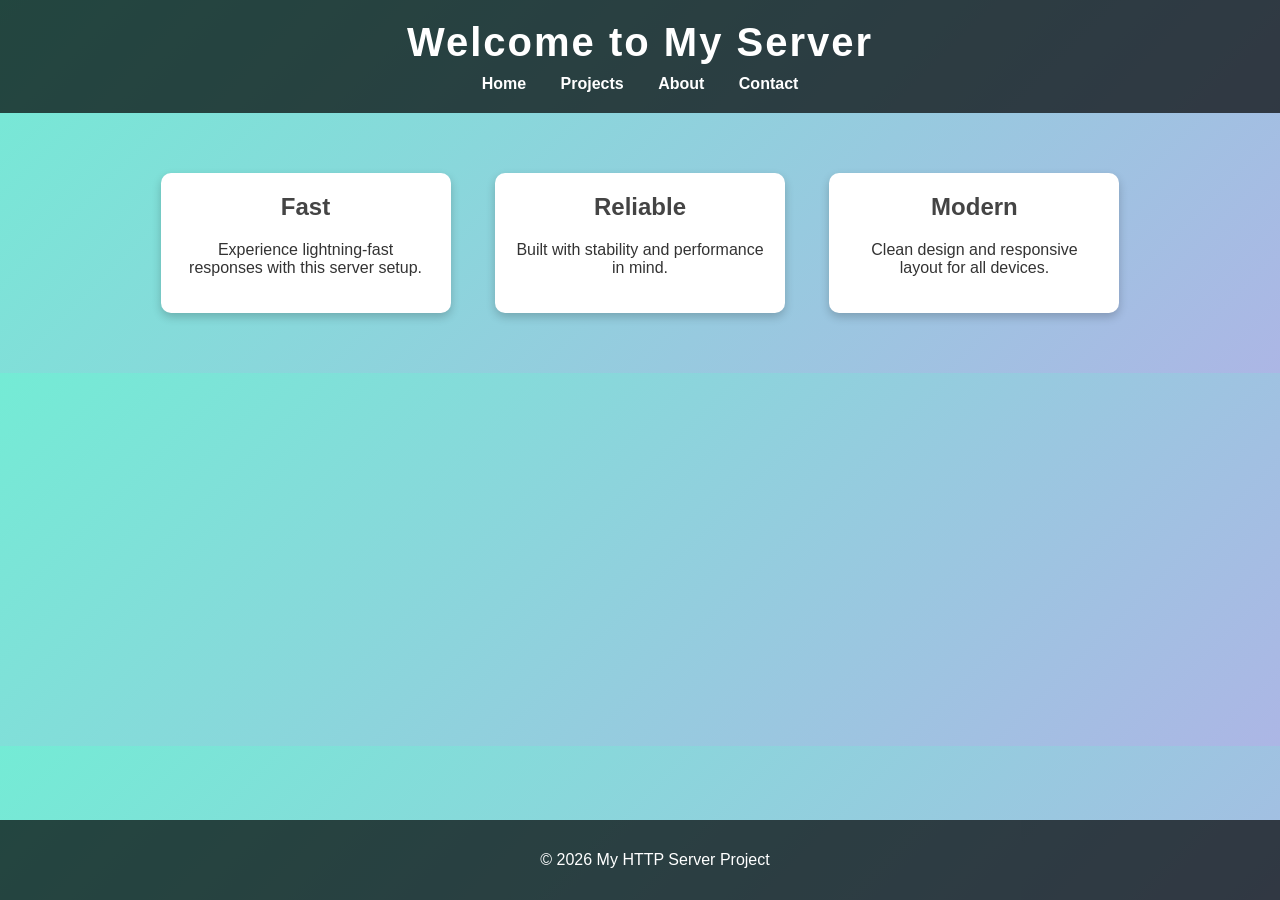
<file: public/index.html>
<!DOCTYPE html>
<html lang="en">
<head>
  <meta charset="UTF-8">
  <meta name="viewport" content="width=device-width, initial-scale=1.0">
  <title>My HTTP Server Project</title>
  <style>
    body {
      margin: 0;
      font-family: 'Segoe UI', Tahoma, Geneva, Verdana, sans-serif;
      background: linear-gradient(135deg, #74ebd5 0%, #ACB6E5 100%);
      color: #333;
    }
    header {
      background: rgba(0,0,0,0.7);
      color: #fff;
      padding: 20px;
      text-align: center;
    }
    header h1 {
      margin: 0;
      font-size: 2.5em;
      letter-spacing: 2px;
    }
    nav {
      margin-top: 10px;
    }
    nav a {
      color: #fff;
      text-decoration: none;
      margin: 0 15px;
      font-weight: bold;
      transition: color 0.3s;
    }
    nav a:hover {
      color: #74ebd5;
    }
    .container {
      padding: 40px;
      text-align: center;
    }
    .card {
      background: #fff;
      border-radius: 10px;
      box-shadow: 0 4px 10px rgba(0,0,0,0.2);
      display: inline-block;
      margin: 20px;
      padding: 20px;
      width: 250px;
      transition: transform 0.3s;
    }
    .card:hover {
      transform: translateY(-10px);
    }
    .card h2 {
      margin-top: 0;
      color: #444;
    }
    footer {
      background: rgba(0,0,0,0.7);
      color: #fff;
      text-align: center;
      padding: 15px;
      position: fixed;
      bottom: 0;
      width: 100%;
    }
  </style>
</head>
<body>
  <header>
    <h1>Welcome to My Server</h1>
    <nav>
      <a href="#">Home</a>
      <a href="#">Projects</a>
      <a href="about.html">About</a>
      <a href="#">Contact</a>
    </nav>
  </header>

  <div class="container">
    <div class="card">
      <h2>Fast</h2>
      <p>Experience lightning-fast responses with this server setup.</p>
    </div>
    <div class="card">
      <h2>Reliable</h2>
      <p>Built with stability and performance in mind.</p>
    </div>
    <div class="card">
      <h2>Modern</h2>
      <p>Clean design and responsive layout for all devices.</p>
    </div>
  </div>

  <footer>
    <p>&copy; 2026 My HTTP Server Project</p>
  </footer>
</body>
</html>
</file>
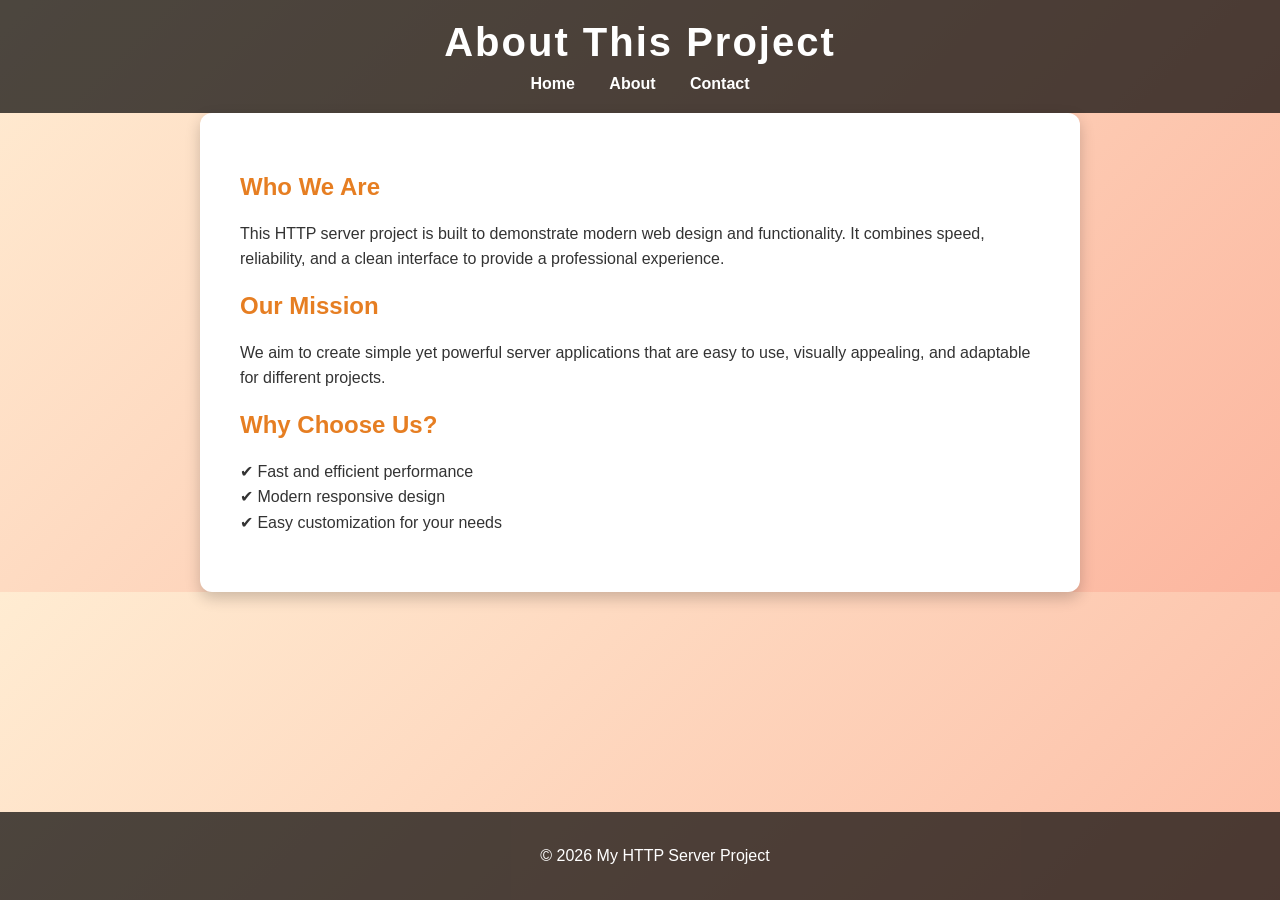
<file: public/about.html>
<!DOCTYPE html>
<html lang="en">
<head>
  <meta charset="UTF-8">
  <meta name="viewport" content="width=device-width, initial-scale=1.0">
  <title>About Us</title>
  <style>
    body {
      margin: 0;
      font-family: 'Segoe UI', Tahoma, Geneva, Verdana, sans-serif;
      background: linear-gradient(135deg, #ffecd2 0%, #fcb69f 100%);
      color: #333;
    }
    header {
      background: rgba(0,0,0,0.7);
      color: #fff;
      padding: 20px;
      text-align: center;
    }
    header h1 {
      margin: 0;
      font-size: 2.5em;
      letter-spacing: 2px;
    }
    nav {
      margin-top: 10px;
    }
    nav a {
      color: #fff;
      text-decoration: none;
      margin: 0 15px;
      font-weight: bold;
      transition: color 0.3s;
    }
    nav a:hover {
      color: #fcb69f;
    }
    .container {
      padding: 40px;
      max-width: 800px;
      margin: auto;
      background: #fff;
      border-radius: 12px;
      box-shadow: 0 6px 15px rgba(0,0,0,0.2);
    }
    h2 {
      color: #e67e22;
    }
    p {
      line-height: 1.6;
    }
    footer {
      background: rgba(0,0,0,0.7);
      color: #fff;
      text-align: center;
      padding: 15px;
      position: fixed;
      bottom: 0;
      width: 100%;
    }
  </style>
</head>
<body>
  <header>
    <h1>About This Project</h1>
    <nav>
      <a href="index.html">Home</a>
      <a href="about.html">About</a>
      <a href="contact.html">Contact</a>
    </nav>
  </header>

  <div class="container">
    <h2>Who We Are</h2>
    <p>This HTTP server project is built to demonstrate modern web design and functionality. It combines speed, reliability, and a clean interface to provide a professional experience.</p>

    <h2>Our Mission</h2>
    <p>We aim to create simple yet powerful server applications that are easy to use, visually appealing, and adaptable for different projects.</p>

    <h2>Why Choose Us?</h2>
    <p>✔ Fast and efficient performance<br>
       ✔ Modern responsive design<br>
       ✔ Easy customization for your needs</p>
  </div>

  <footer>
    <p>&copy; 2026 My HTTP Server Project</p>
  </footer>
</body>
</html>
</file>
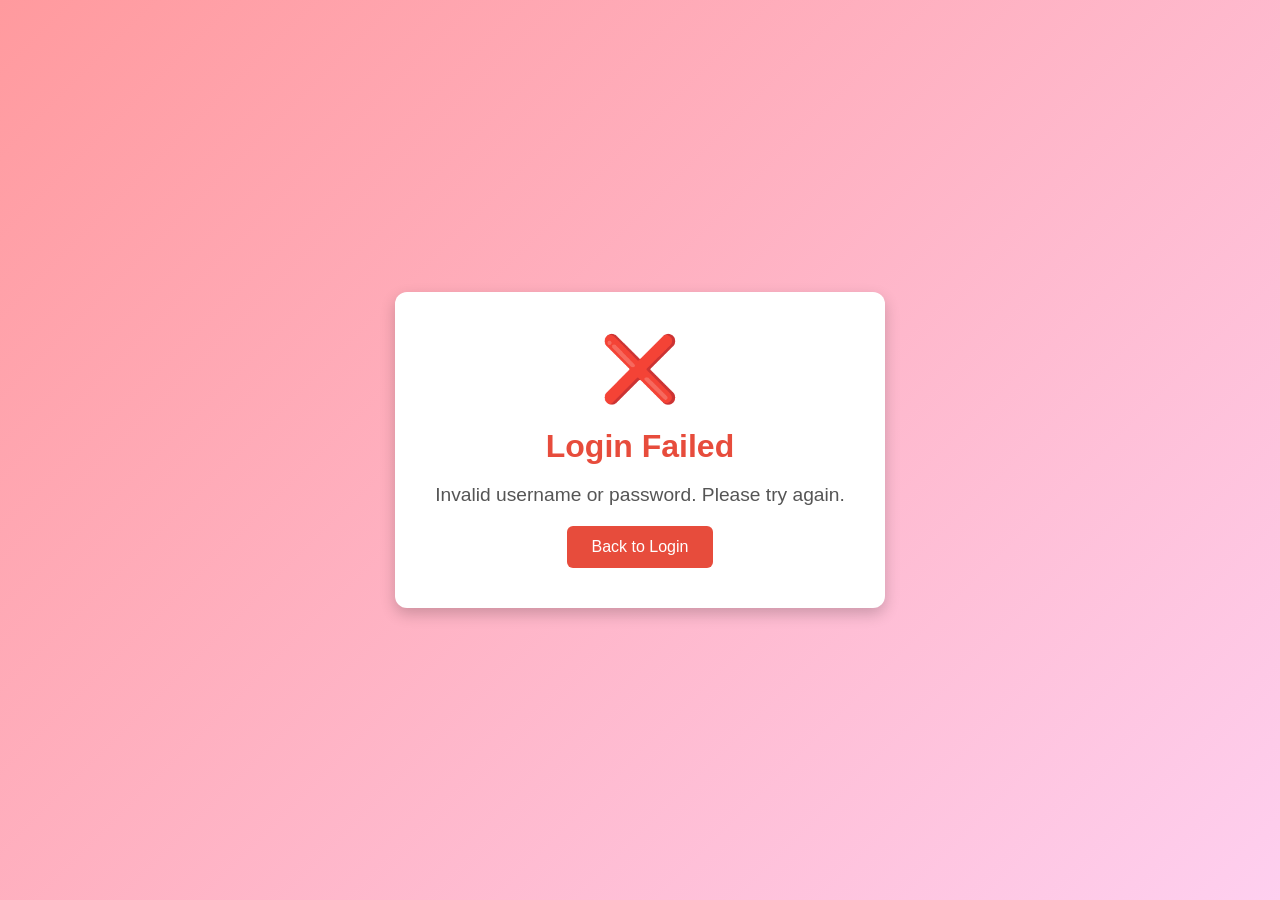
<file: public/login-failed.html>
<!DOCTYPE html>
<html lang="en">
<head>
  <meta charset="UTF-8">
  <meta name="viewport" content="width=device-width, initial-scale=1.0">
  <title>Login Failed</title>
  <style>
    body {
      margin: 0;
      font-family: 'Segoe UI', Tahoma, Geneva, Verdana, sans-serif;
      background: linear-gradient(135deg, #ff9a9e 0%, #fecfef 100%);
      display: flex;
      justify-content: center;
      align-items: center;
      height: 100vh;
    }
    .error-container {
      background: #fff;
      padding: 40px;
      border-radius: 12px;
      box-shadow: 0 6px 15px rgba(0,0,0,0.2);
      text-align: center;
      max-width: 500px;
    }
    .error-icon {
      font-size: 4em;
      color: #e74c3c;
      margin-bottom: 20px;
    }
    .error-container h1 {
      color: #e74c3c;
      margin-bottom: 10px;
    }
    .error-container p {
      font-size: 1.2em;
      margin-bottom: 20px;
      color: #555;
    }
    a {
      display: inline-block;
      padding: 12px 25px;
      background: #e74c3c;
      color: #fff;
      text-decoration: none;
      border-radius: 6px;
      transition: background 0.3s;
    }
    a:hover {
      background: #c0392b;
    }
  </style>
</head>
<body>
  <div class="error-container">
    <div class="error-icon">❌</div>
    <h1>Login Failed</h1>
    <p>Invalid username or password. Please try again.</p>
    <a href="login.html">Back to Login</a>
  </div>
</body>
</html>
</file>
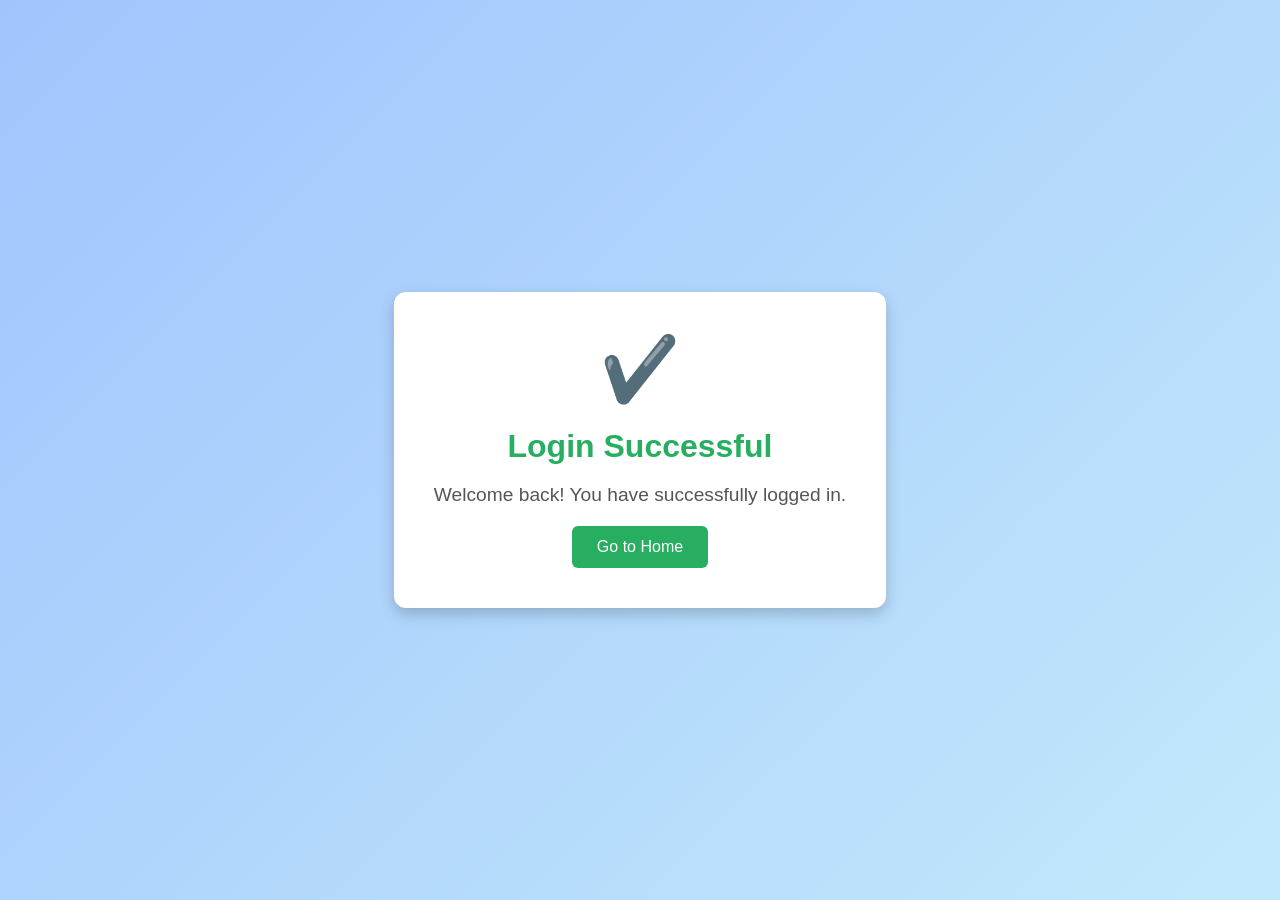
<file: public/login-success.html>
<!DOCTYPE html>
<html lang="en">
<head>
  <meta charset="UTF-8">
  <meta name="viewport" content="width=device-width, initial-scale=1.0">
  <title>Login Successful</title>
  <style>
    body {
      margin: 0;
      font-family: 'Segoe UI', Tahoma, Geneva, Verdana, sans-serif;
      background: linear-gradient(135deg, #a1c4fd 0%, #c2e9fb 100%);
      display: flex;
      justify-content: center;
      align-items: center;
      height: 100vh;
    }
    .success-container {
      background: #fff;
      padding: 40px;
      border-radius: 12px;
      box-shadow: 0 6px 15px rgba(0,0,0,0.2);
      text-align: center;
      max-width: 500px;
    }
    .success-icon {
      font-size: 4em;
      color: #27ae60;
      margin-bottom: 20px;
    }
    .success-container h1 {
      color: #27ae60;
      margin-bottom: 10px;
    }
    .success-container p {
      font-size: 1.2em;
      margin-bottom: 20px;
      color: #555;
    }
    a {
      display: inline-block;
      padding: 12px 25px;
      background: #27ae60;
      color: #fff;
      text-decoration: none;
      border-radius: 6px;
      transition: background 0.3s;
    }
    a:hover {
      background: #1e8449;
    }
  </style>
</head>
<body>
  <div class="success-container">
    <div class="success-icon">✔️</div>
    <h1>Login Successful</h1>
    <p>Welcome back! You have successfully logged in.</p>
    <a href="index.html">Go to Home</a>
  </div>
</body>
</html>
</file>
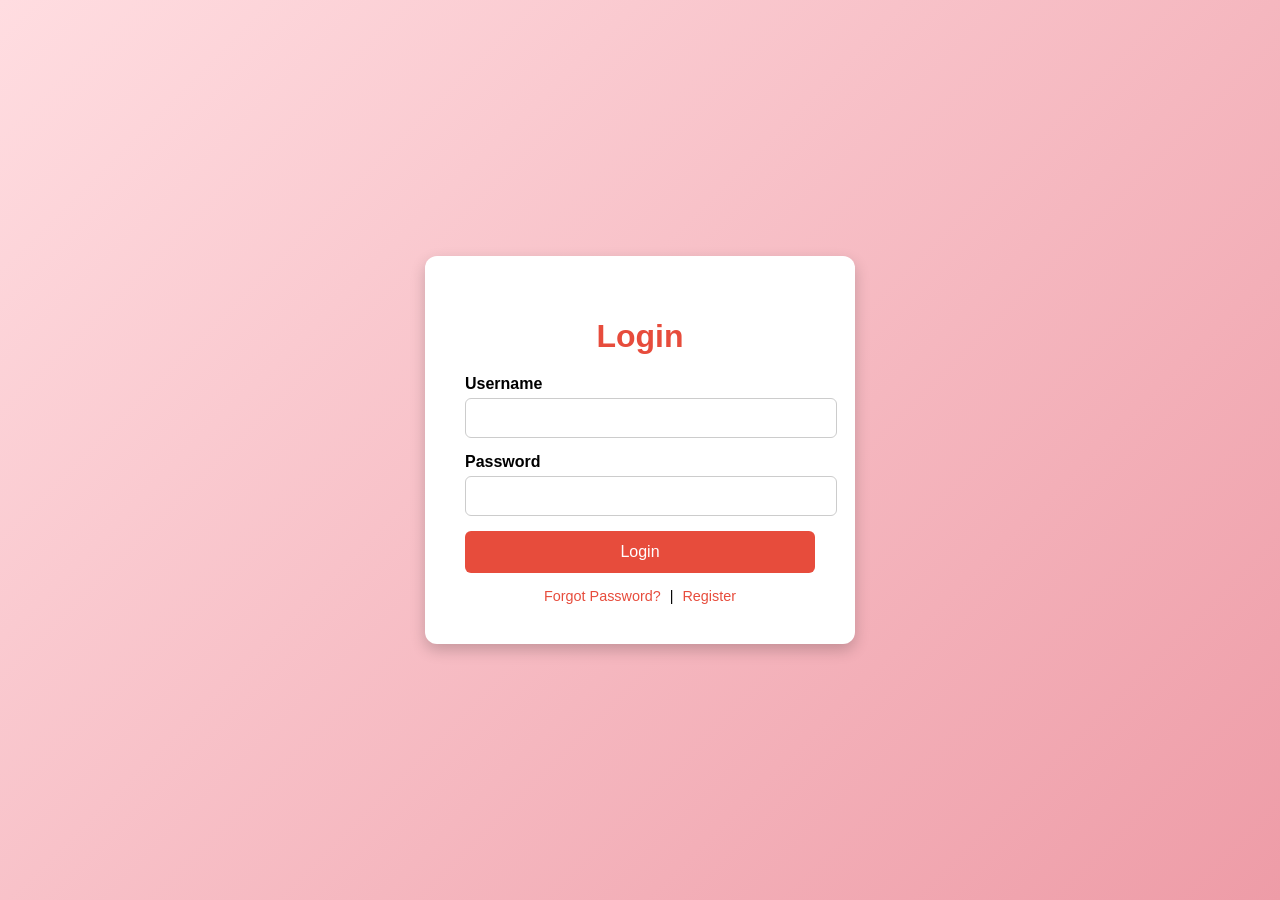
<file: public/login.html>
<!DOCTYPE html>
<html lang="en">
<head>
  <meta charset="UTF-8">
  <meta name="viewport" content="width=device-width, initial-scale=1.0">
  <title>Login</title>
  <style>
    body {
      margin: 0;
      font-family: 'Segoe UI', Tahoma, Geneva, Verdana, sans-serif;
      background: linear-gradient(135deg, #ffdde1 0%, #ee9ca7 100%);
      display: flex;
      justify-content: center;
      align-items: center;
      height: 100vh;
    }
    .login-container {
      background: #fff;
      padding: 40px;
      border-radius: 12px;
      box-shadow: 0 6px 15px rgba(0,0,0,0.2);
      width: 350px;
      text-align: center;
    }
    .login-container h1 {
      margin-bottom: 20px;
      color: #e74c3c;
    }
    .form-group {
      margin-bottom: 15px;
      text-align: left;
    }
    .form-group label {
      display: block;
      margin-bottom: 5px;
      font-weight: bold;
    }
    .form-group input {
      width: 100%;
      padding: 10px;
      border: 1px solid #ccc;
      border-radius: 6px;
      font-size: 1em;
    }
    .btn {
      width: 100%;
      padding: 12px;
      background: #e74c3c;
      color: #fff;
      border: none;
      border-radius: 6px;
      font-size: 1em;
      cursor: pointer;
      transition: background 0.3s;
    }
    .btn:hover {
      background: #c0392b;
    }
    .extra-links {
      margin-top: 15px;
      font-size: 0.9em;
    }
    .extra-links a {
      color: #e74c3c;
      text-decoration: none;
      margin: 0 5px;
    }
    .extra-links a:hover {
      text-decoration: underline;
    }
  </style>
</head>
<body>
  <div class="login-container">
    <h1>Login</h1>
    <form action="/login" method="post">
      <div class="form-group">
        <label for="username">Username</label>
        <input type="text" id="username" name="username" required>
      </div>
      <div class="form-group">
        <label for="password">Password</label>
        <input type="password" id="password" name="password" required>
      </div>
      <button type="submit" class="btn">Login</button>
    </form>
    <div class="extra-links">
      <a href="#">Forgot Password?</a> | 
      <a href="register.html">Register</a>
    </div>
  </div>
</body>
</html>
</file>
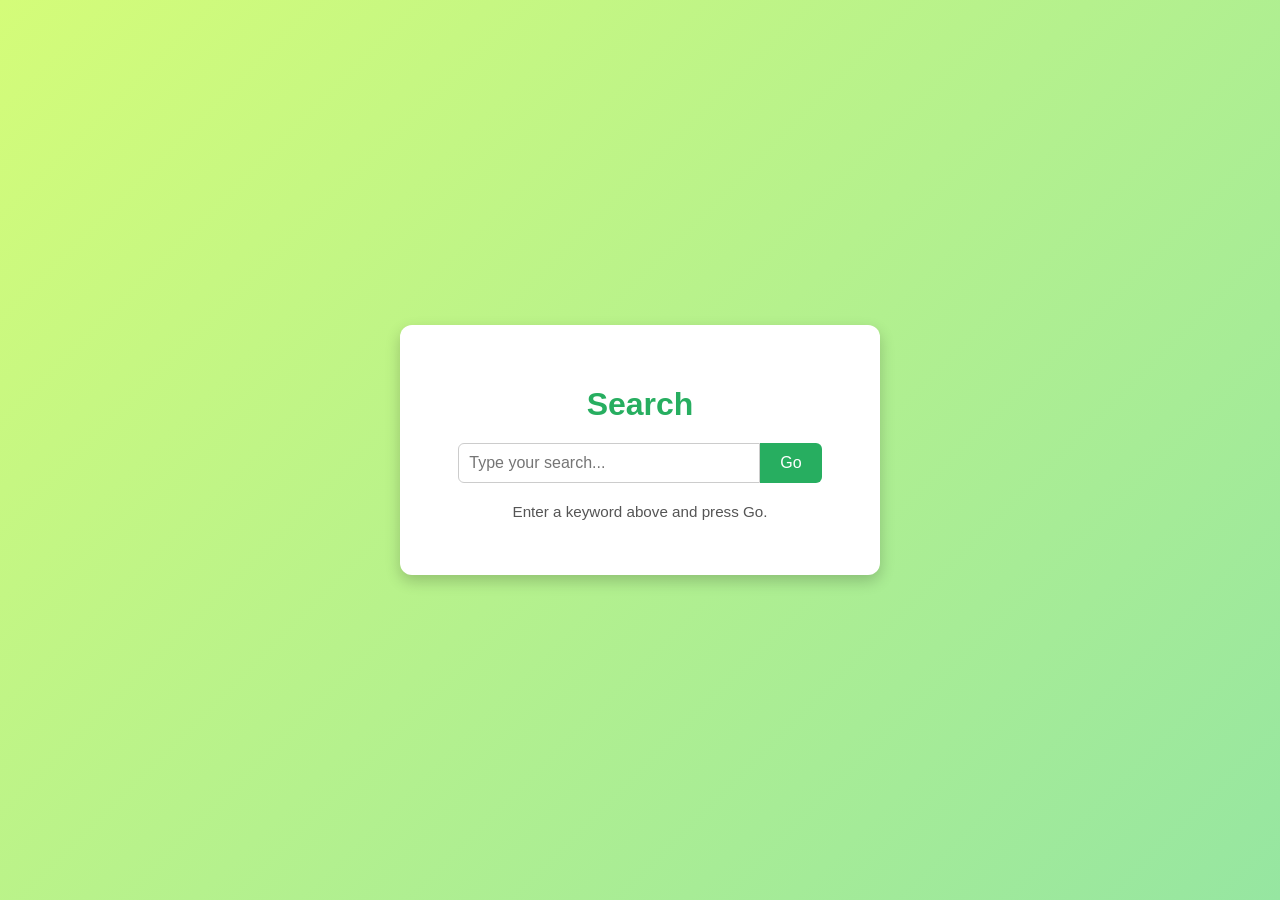
<file: public/search.html>
<!DOCTYPE html>
<html lang="en">
<head>
  <meta charset="UTF-8">
  <meta name="viewport" content="width=device-width, initial-scale=1.0">
  <title>Search</title>
  <style>
    body {
      margin: 0;
      font-family: 'Segoe UI', Tahoma, Geneva, Verdana, sans-serif;
      background: linear-gradient(135deg, #d4fc79 0%, #96e6a1 100%);
      display: flex;
      justify-content: center;
      align-items: center;
      height: 100vh;
    }
    .search-container {
      background: #fff;
      padding: 40px;
      border-radius: 12px;
      box-shadow: 0 6px 15px rgba(0,0,0,0.2);
      text-align: center;
      width: 400px;
    }
    .search-container h1 {
      margin-bottom: 20px;
      color: #27ae60;
    }
    .search-box {
      display: flex;
      justify-content: center;
      margin-bottom: 20px;
    }
    .search-box input {
      width: 70%;
      padding: 10px;
      border: 1px solid #ccc;
      border-radius: 6px 0 0 6px;
      font-size: 1em;
    }
    .search-box button {
      padding: 10px 20px;
      border: none;
      background: #27ae60;
      color: #fff;
      font-size: 1em;
      border-radius: 0 6px 6px 0;
      cursor: pointer;
      transition: background 0.3s;
    }
    .search-box button:hover {
      background: #1e8449;
    }
    .results {
      margin-top: 20px;
      font-size: 0.95em;
      color: #555;
    }
  </style>
</head>
<body>
  <div class="search-container">
    <h1>Search</h1>
    <form class="search-box" action="/search" method="get">
      <input type="text" name="query" placeholder="Type your search..." required>
      <button type="submit">Go</button>
    </form>
    <div class="results">
      <!-- Search results will appear here -->
      <p>Enter a keyword above and press Go.</p>
    </div>
  </div>
</body>
</html>
</file>
